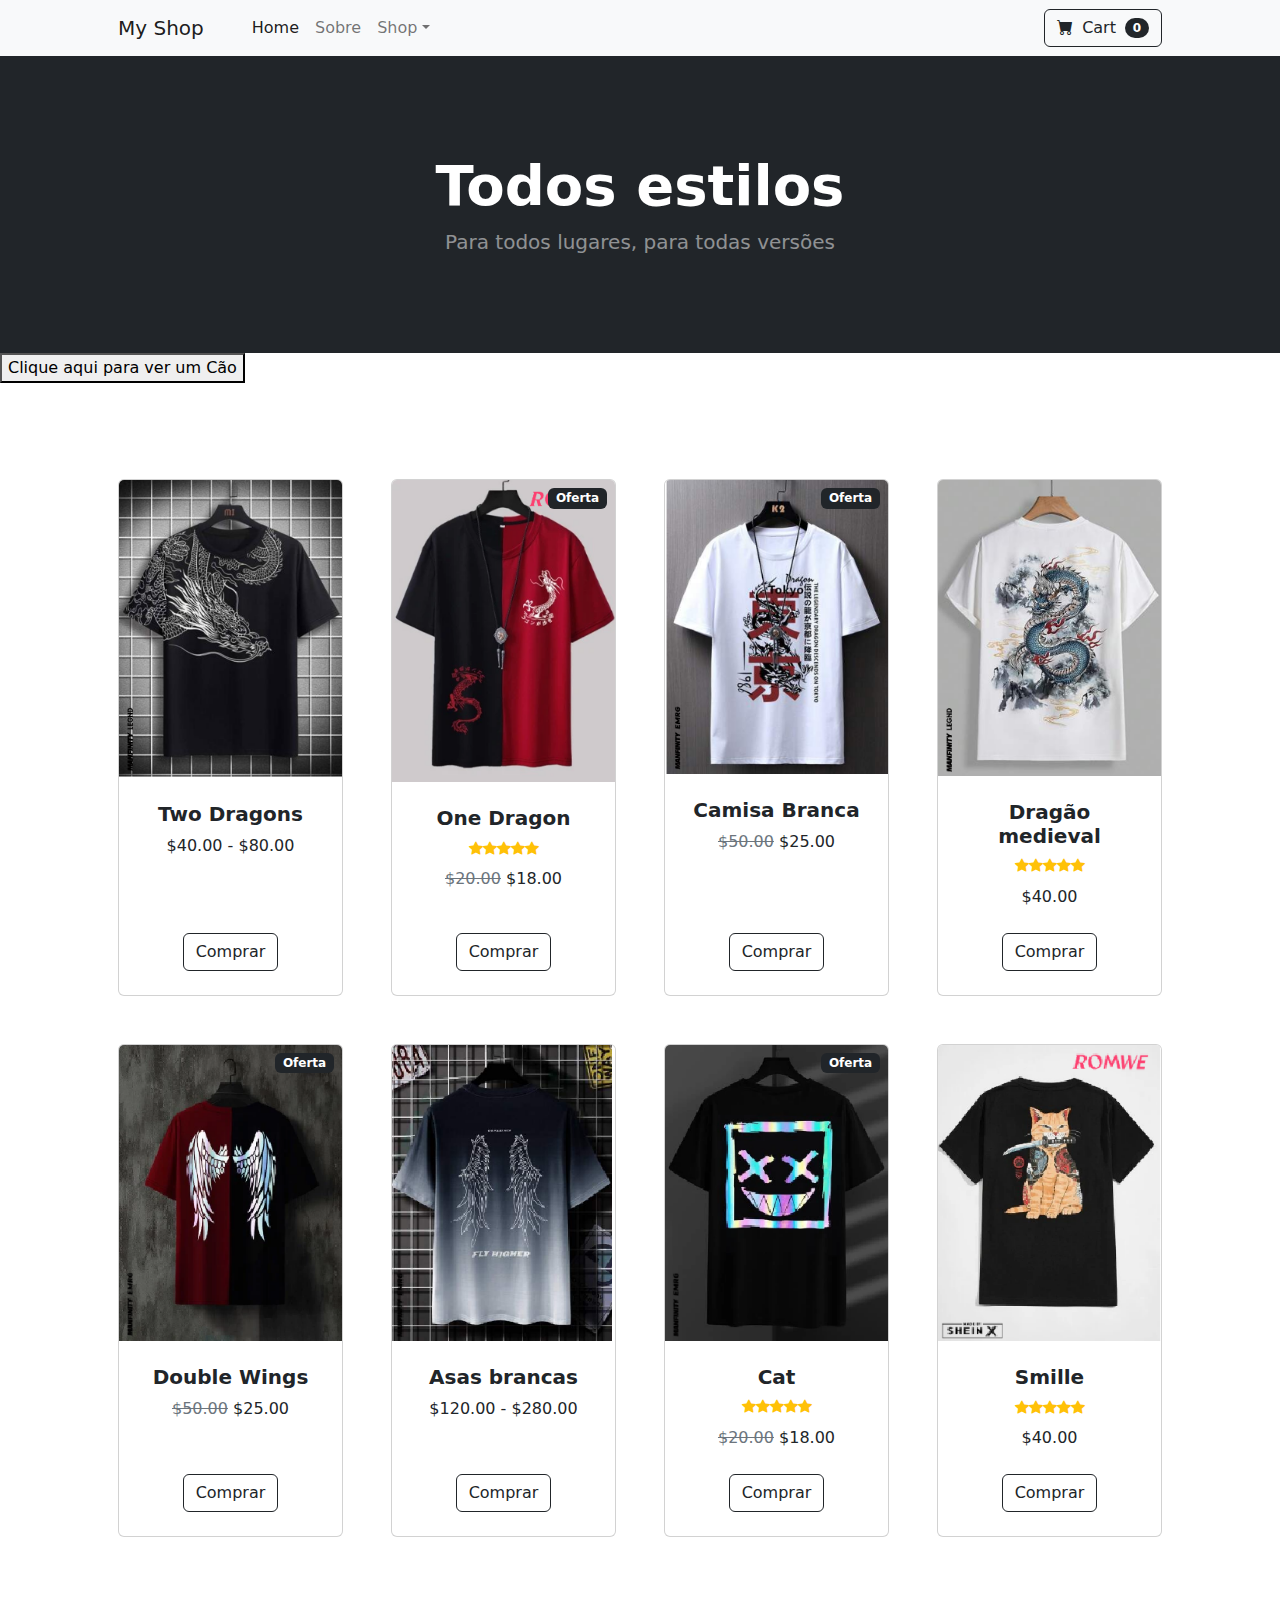
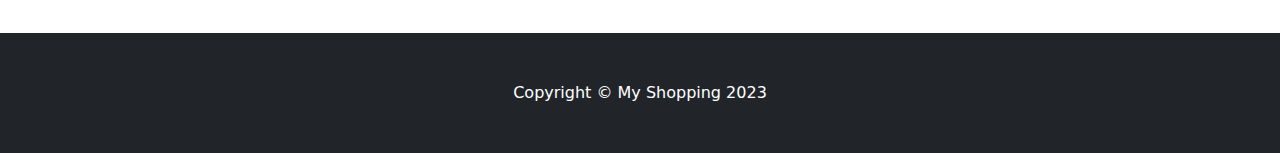
<file: index.html>
<!DOCTYPE html>
<html lang="en">
    <head>
        <meta charset="utf-8" />
        <meta name="viewport" content="width=device-width, initial-scale=1, shrink-to-fit=no" />
        <meta name="description" content="" />
        <meta name="author" content="" />
        <title>Shop Homepage - Start Bootstrap Template</title>
        <!-- Favicon-->
        <link rel="icon" type="image/x-icon" href="assets/favicon.ico" />
        <!-- Bootstrap icons-->
        <link href="https://cdn.jsdelivr.net/npm/bootstrap-icons@1.5.0/font/bootstrap-icons.css" rel="stylesheet" />
        <!-- Core theme CSS (includes Bootstrap)-->
        <link href="css/styles.css" rel="stylesheet" />
    </head>
    <body>
        <!-- Navigation-->
        <nav class="navbar navbar-expand-lg navbar-light bg-light">
            <div class="container px-4 px-lg-5">
                <a class="navbar-brand" href="#!">My Shop</a>
                <button class="navbar-toggler" type="button" data-bs-toggle="collapse" data-bs-target="#navbarSupportedContent" aria-controls="navbarSupportedContent" aria-expanded="false" aria-label="Toggle navigation"><span class="navbar-toggler-icon"></span></button>
                <div class="collapse navbar-collapse" id="navbarSupportedContent">
                    <ul class="navbar-nav me-auto mb-2 mb-lg-0 ms-lg-4">
                        <li class="nav-item"><a class="nav-link active" aria-current="page" href="#!">Home</a></li>
                        <li class="nav-item"><a class="nav-link" href="sobre.html">Sobre</a></li>
                        <li class="nav-item dropdown">
                            <a class="nav-link dropdown-toggle" id="navbarDropdown" href="#" role="button" data-bs-toggle="dropdown" aria-expanded="false">Shop</a>
                            <ul class="dropdown-menu" aria-labelledby="navbarDropdown">
                                <li><a class="dropdown-item" href="#!">Todos Produtos</a></li>
                                <li><hr class="dropdown-divider" /></li>
                                <li><a class="dropdown-item" href="#!">Masculino</a></li>
                                <li><a class="dropdown-item" href="#!">Feminino</a></li>
                            </ul>
                        </li>
                    </ul>
                    <form class="d-flex">
                        <button class="btn btn-outline-dark"   type="submit">
                            <i class="bi-cart-fill me-1"></i>
                            Cart
                            <span class="badge bg-dark text-white ms-1 rounded-pill">0</span>
                        </button>
                    </form>
                </div>
            </div>
        </nav>
        <!-- Header-->
        <header class="bg-dark py-5">
            <div class="container px-4 px-lg-5 my-5">
                <div class="text-center text-white">
                    <h1 class="display-4 fw-bolder">Todos estilos</h1>
                    <p class="lead fw-normal text-white-50 mb-0">Para todos lugares, para todas versões</p>
                </div>
            </div>
        </header>
        <button id="getDataButton">Clique aqui para ver um Cão</button>
        <div id="responseData"></div>
        <!-- Section-->
        <section class="py-5">
            <div class="container px-4 px-lg-5 mt-5">
                <div class="row gx-4 gx-lg-5 row-cols-2 row-cols-md-3 row-cols-xl-4 justify-content-center">
                    <div class="col mb-5">
                        <div class="card h-100">
                            <!-- Product image-->
                            <a href="./produtos/db1.html"><img class="card-img-top" src="./imagens/db1.png" alt="camisa1" /></a>
                            <!-- Product details-->
                            <div class="card-body p-4">
                                <div class="text-center">
                                    <!-- Product name-->
                                    <h5 class="fw-bolder">Two Dragons</h5>
                                    <!-- Product price-->
                                    $40.00 - $80.00
                                </div>
                            </div>
                            <!-- Product actions-->
                            <div class="card-footer p-4 pt-0 border-top-0 bg-transparent">
                                <div class="text-center"><a class="btn btn-outline-dark mt-auto" href="./produtos/db1.html">Comprar</a></div>
                            </div>
                        </div>
                    </div>
                    <div class="col mb-5">
                        <div class="card h-100">
                            <!-- Sale badge-->
                            <div class="badge bg-dark text-white position-absolute" style="top: 0.5rem; right: 0.5rem">Oferta</div>
                            <!-- Product image-->
                            <a href="./produtos/db2.html"><img class="card-img-top" src="./imagens/db2.png" alt="camisa2" /></a>
                            <!-- Product details-->
                            <div class="card-body p-4">
                                <div class="text-center">
                                    <!-- Product name-->
                                    <h5 class="fw-bolder">One Dragon</h5>
                                    <!-- Product reviews-->
                                    <div class="d-flex justify-content-center small text-warning mb-2">
                                        <div class="bi-star-fill"></div>
                                        <div class="bi-star-fill"></div>
                                        <div class="bi-star-fill"></div>
                                        <div class="bi-star-fill"></div>
                                        <div class="bi-star-fill"></div>
                                    </div>
                                    <!-- Product price-->
                                    <span class="text-muted text-decoration-line-through">$20.00</span>
                                    $18.00
                                </div>
                            </div>
                            <!-- Product actions-->
                            <div class="card-footer p-4 pt-0 border-top-0 bg-transparent">
                                <div class="text-center"><a class="btn btn-outline-dark mt-auto" href="./produtos/db2.html">Comprar</a></div>
                            </div>
                        </div>
                    </div>
                    <div class="col mb-5">
                        <div class="card h-100">
                            <!-- Sale badge-->
                            <div class="badge bg-dark text-white position-absolute" style="top: 0.5rem; right: 0.5rem">Oferta</div>
                            <!-- Product image-->
                            <a href="./produtos/db3.html"><img class="card-img-top" src="./imagens/db3.png" alt="camisa3" /></a>
                            <!-- Product details-->
                            <div class="card-body p-4">
                                <div class="text-center">
                                    <!-- Product name-->
                                    <h5 class="fw-bolder">Camisa Branca</h5>
                                    <!-- Product price-->
                                    <span class="text-muted text-decoration-line-through">$50.00</span>
                                    $25.00
                                </div>
                            </div>
                            <!-- Product actions-->
                            <div class="card-footer p-4 pt-0 border-top-0 bg-transparent">
                                <div class="text-center"><a class="btn btn-outline-dark mt-auto" href="./produtos/db3.html">Comprar</a></div>
                            </div>
                        </div>
                    </div>
                    <div class="col mb-5">
                        <div class="card h-100">
                            <!-- Product image-->
                            <a href="./produtos/db4.html"><img class="card-img-top" src="./imagens/db4.png" alt="camisa4" /></a>
                            <!-- Product details-->
                            <div class="card-body p-4">
                                <div class="text-center">
                                    <!-- Product name-->
                                    <h5 class="fw-bolder">Dragão medieval</h5>
                                    <!-- Product reviews-->
                                    <div class="d-flex justify-content-center small text-warning mb-2">
                                        <div class="bi-star-fill"></div>
                                        <div class="bi-star-fill"></div>
                                        <div class="bi-star-fill"></div>
                                        <div class="bi-star-fill"></div>
                                        <div class="bi-star-fill"></div>
                                    </div>
                                    <!-- Product price-->
                                    $40.00
                                </div>
                            </div>
                            <!-- Product actions-->
                            <div class="card-footer p-4 pt-0 border-top-0 bg-transparent">
                                <div class="text-center"><a class="btn btn-outline-dark mt-auto" href="./produtos/db4.html">Comprar</a></div>
                            </div>
                        </div>
                    </div>
                    <div class="col mb-5">
                        <div class="card h-100">
                            <!-- Oferta badge-->
                            <div class="badge bg-dark text-white position-absolute" style="top: 0.5rem; right: 0.5rem">Oferta</div>
                            <!-- Product image-->
                            <a href="./produtos/db5.html"><img class="card-img-top" src="./imagens/db5.png" alt="camisa5" /></a>
                            <!-- Product details-->
                            <div class="card-body p-4">
                                <div class="text-center">
                                    <!-- Product name-->
                                    <h5 class="fw-bolder">Double Wings</h5>
                                    <!-- Product price-->
                                    <span class="text-muted text-decoration-line-through">$50.00</span>
                                    $25.00
                                </div>
                            </div>
                            <!-- Product actions-->
                            <div class="card-footer p-4 pt-0 border-top-0 bg-transparent">
                                <div class="text-center"><a class="btn btn-outline-dark mt-auto" href="./produtos/db5.html">Comprar</a></div>
                            </div>
                        </div>
                    </div>
                    <div class="col mb-5">
                        <div class="card h-100">
                            <!-- Product image-->
                            <a href="./produtos/db6.html"><img class="card-img-top" src="./imagens/db6.png" alt="camisa6" /></a>
                            <!-- Product details-->
                            <div class="card-body p-4">
                                <div class="text-center">
                                    <!-- Product name-->
                                    <h5 class="fw-bolder">Asas brancas</h5>
                                    <!-- Product price-->
                                    $120.00 - $280.00
                                </div>
                            </div>
                            <!-- Product actions-->
                            <div class="card-footer p-4 pt-0 border-top-0 bg-transparent">
                                <div class="text-center"><a class="btn btn-outline-dark mt-auto" href="./produtos/db6.html">Comprar</a></div>
                            </div>
                        </div>
                    </div>
                    <div class="col mb-5">
                        <div class="card h-100">
                            <!-- Oferta badge-->
                            <div class="badge bg-dark text-white position-absolute" style="top: 0.5rem; right: 0.5rem">Oferta</div>
                            <!-- Product image-->
                            <a href="./produtos/db7.html"><img class="card-img-top" src="./imagens/db7.png" alt="camisa7" /></a>
                            <!-- Product details-->
                            <div class="card-body p-4">
                                <div class="text-center">
                                    <!-- Product name-->
                                    <h5 class="fw-bolder">Cat</h5>
                                    <!-- Product reviews-->
                                    <div class="d-flex justify-content-center small text-warning mb-2">
                                        <div class="bi-star-fill"></div>
                                        <div class="bi-star-fill"></div>
                                        <div class="bi-star-fill"></div>
                                        <div class="bi-star-fill"></div>
                                        <div class="bi-star-fill"></div>
                                    </div>
                                    <!-- Product price-->
                                    <span class="text-muted text-decoration-line-through">$20.00</span>
                                    $18.00
                                </div>
                            </div>
                            <!-- Product actions-->
                            <div class="card-footer p-4 pt-0 border-top-0 bg-transparent">
                                <div class="text-center"><a class="btn btn-outline-dark mt-auto" href="./produtos/db7.html">Comprar</a></div>
                            </div>
                        </div>
                    </div>
                    <div class="col mb-5">
                        <div class="card h-100">
                            <!-- Product image-->
                            <a href="./produtos/db8.html"><img class="card-img-top" src="./imagens/db8.png" alt="camisa8" /></a>
                            <!-- Product details-->
                            <div class="card-body p-4">
                                <div class="text-center">
                                    <!-- Product name-->
                                    <h5 class="fw-bolder">Smille</h5>
                                    <!-- Product reviews-->
                                    <div class="d-flex justify-content-center small text-warning mb-2">
                                        <div class="bi-star-fill"></div>
                                        <div class="bi-star-fill"></div>
                                        <div class="bi-star-fill"></div>
                                        <div class="bi-star-fill"></div>
                                        <div class="bi-star-fill"></div>
                                    </div>
                                    <!-- Product price-->
                                    $40.00
                                </div>
                            </div>
                            <!-- Product actions-->
                            <div class="card-footer p-4 pt-0 border-top-0 bg-transparent">
                                <div class="text-center"><a class="btn btn-outline-dark mt-auto" href="./produtos/db8.html">Comprar</a></div>
                            </div>
                        </div>
                    </div>
                </div>
            </div>
        </section>
        <!-- Footer-->
        <footer class="py-5 bg-dark">
            <div class="container"><p class="m-0 text-center text-white">Copyright &copy; My Shopping 2023</p></div>
        </footer>
        <!-- Bootstrap core JS-->
        <script src="https://cdn.jsdelivr.net/npm/bootstrap@5.2.3/dist/js/bootstrap.bundle.min.js"></script>
        <!-- Core theme JS-->
        <script src="js/scripts.js"></script>
        <script>
            document.getElementById('getDataButton').addEventListener('click', function() {
            fetch('https://dog.ceo/api/breeds/image/random')
                .then(function(response) {
                    if (!response.ok) {
                        throw new Error('Erro na solicitação');
                    }
                    return response.json();
                })
                .then(function(data) {
                    // Exibe a URL da imagem da raça de cão aleatória
                    document.getElementById('responseData').innerHTML = `<img src="${data.message}" alt="Cão Aleatório">`;
                })
                .catch(function(error) {
                    console.error('Erro:', error);
                });
        });
        </script>
    </body>
</html>
</file>
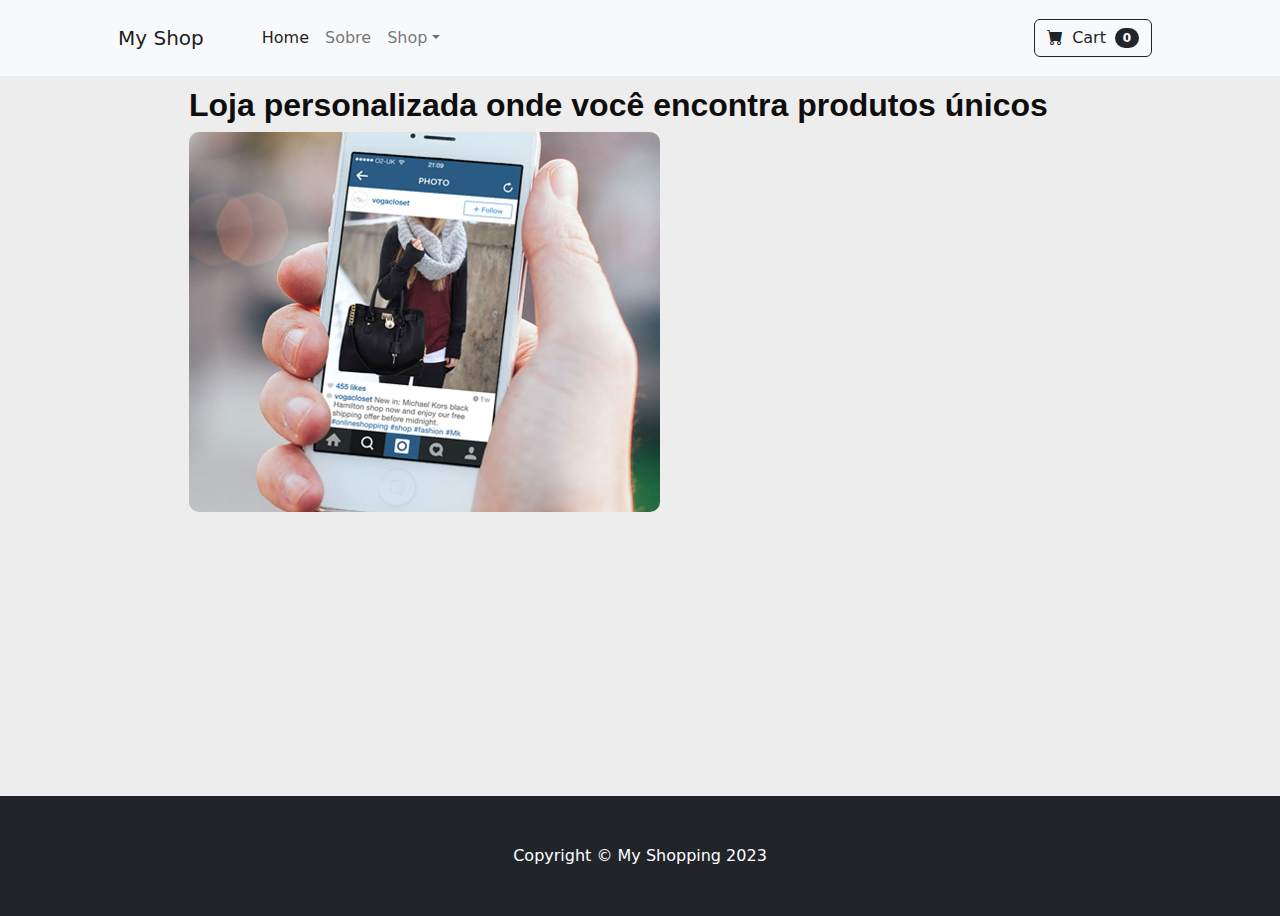
<file: sobre.html>
<!DOCTYPE html>
<html lang="en">
    <head>
        <meta charset="utf-8" />
        <meta name="viewport" content="width=device-width, initial-scale=1, shrink-to-fit=no" />
        <meta name="description" content="" />
        <meta name="author" content="" />
        <meta name="theme-color" content="#696e71"/>
        <title>Sobre</title>
        <link rel="manifest" href="/manifest.json">
        <!-- Favicon-->
        <link rel="icon" type="image/x-icon" href="assets/favicon.ico" />
        <!-- Bootstrap icons-->
        <link href="https://cdn.jsdelivr.net/npm/bootstrap-icons@1.5.0/font/bootstrap-icons.css" rel="stylesheet" />
        <link href="https://cdn.jsdelivr.net/npm/bootstrap@5.3.1/dist/css/bootstrap.min.css" rel="stylesheet" integrity="sha384-4bw+/aepP/YC94hEpVNVgiZdgIC5+VKNBQNGCHeKRQN+PtmoHDEXuppvnDJzQIu9" crossorigin="anonymous">
        <!-- Core theme CSS (includes Bootstrap)-->
        <link href="style/sobre.css" rel="stylesheet" />
       <link href="https://fonts.googleapis.com/css2?family=MuseoModerno:wght@200&display=swap">

       <script>
        if(typeof navigator.serviceWorker !== 'undefined'){
            navigator.serviceWorker.register('pwabuilder-sw.js')
        }
    </script>
</head>
<body>
  <!-- Navigation-->
  <nav class="navbar navbar-expand-lg navbar-light bg-light">
    <div class="container px-4 px-lg-5">
        <a class="navbar-brand" href="#!">My Shop</a>
        <button class="navbar-toggler" type="button" data-bs-toggle="collapse" data-bs-target="#navbarSupportedContent" aria-controls="navbarSupportedContent" aria-expanded="false" aria-label="Toggle navigation"><span class="navbar-toggler-icon"></span></button>
        <div class="collapse navbar-collapse" id="navbarSupportedContent">
          <ul class="navbar-nav me-auto mb-2 mb-lg-0 ms-lg-4">
            <li class="nav-item"><a class="nav-link active" aria-current="page" href="index.html">Home</a></li>
            <li class="nav-item"><a class="nav-link" href="sobre.html">Sobre</a></li>
            <li class="nav-item dropdown">
                <a class="nav-link dropdown-toggle" id="navbarDropdown" href="#" role="button" data-bs-toggle="dropdown" aria-expanded="false">Shop</a>
                <ul class="dropdown-menu" aria-labelledby="navbarDropdown">
                    <li><a class="dropdown-item" href="index.html">Todos Produtos</a></li>
                </ul>
            </li>
        </ul>
                </li>
            </ul>
            <form class="d-flex">
                <button class="btn btn-outline-dark" type="submit">
                    <i class="bi-cart-fill me-1"></i>
                    Cart
                    <span class="badge bg-dark text-white ms-1 rounded-pill">0</span>
                </button>
            </form>
        </div>
    </div>
</nav>



  <section class="container2">
    
    <div class="descricao-produto">
      <!-- Product name-->
      <h2 class="fw-bolder">Loja personalizada onde você encontra produtos únicos</h2>

      <div>
        <img class="card-img-cel"  src="./imagens/telefone.jpg" alt="imagem telefone" />
  
      </div>
     
    </div>
  </section>
  <footer class="py-5 bg-dark">
    <div class="container"><p class="m-0 text-center text-white">Copyright &copy; My Shopping 2023</p></div>
</footer>
  

  <script src="https://cdn.jsdelivr.net/npm/bootstrap@5.3.1/dist/js/bootstrap.bundle.min.js" integrity="sha384-HwwvtgBNo3bZJJLYd8oVXjrBZt8cqVSpeBNS5n7C8IVInixGAoxmnlMuBnhbgrkm" crossorigin="anonymous"></script>
</body>
</html>
</file>
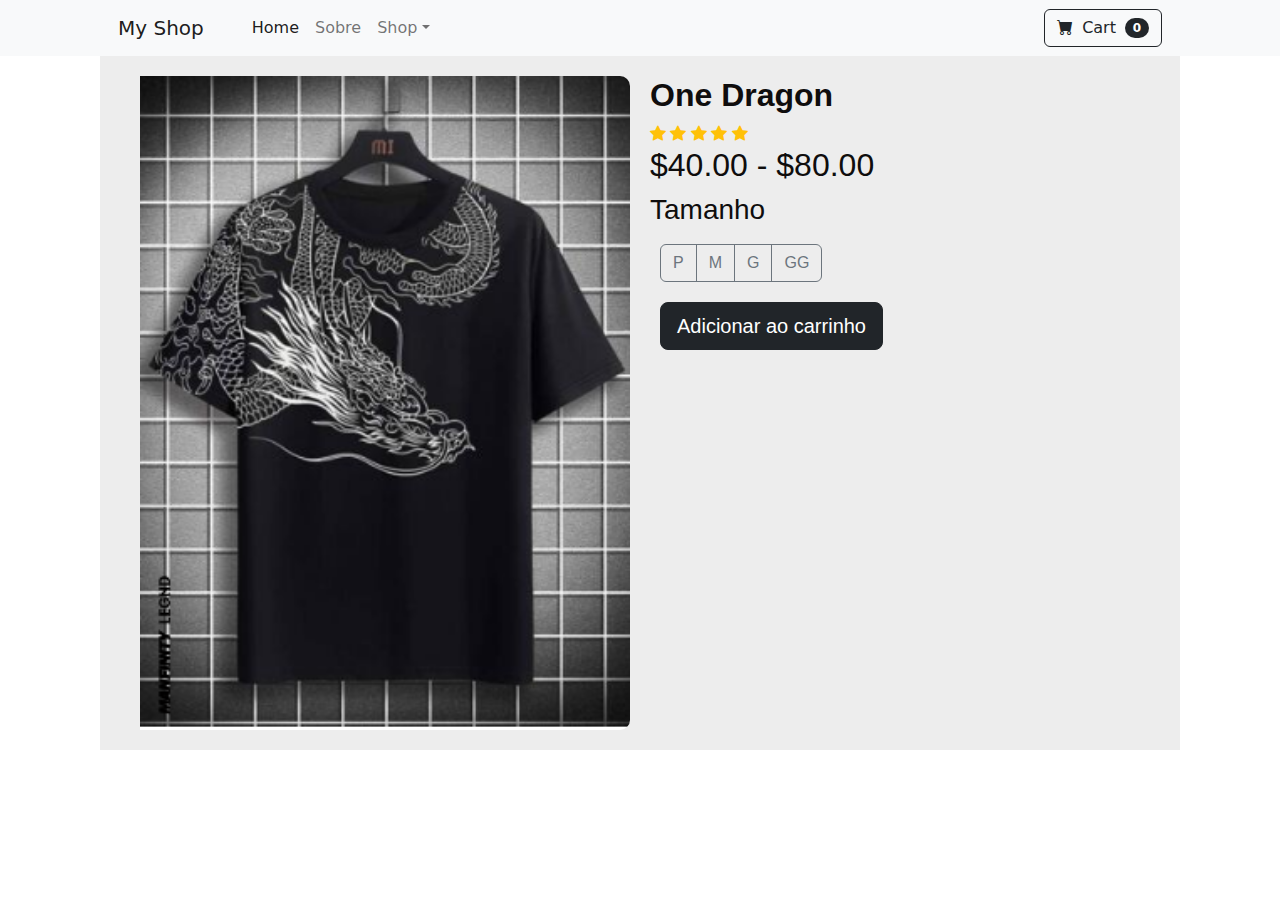
<file: produtos/db1.html>
<!DOCTYPE html>
<html lang="en">
    <head>
        <meta charset="utf-8" />
        <meta name="viewport" content="width=device-width, initial-scale=1, shrink-to-fit=no" />
        <meta name="description" content="" />
        <meta name="author" content="" />
        <meta name="theme-color" content="#696e71"/>
        <title>Compra</title>
        <link rel="manifest" href="/manifest.json">
        <!-- Favicon-->
        <link rel="icon" type="image/x-icon" href="assets/favicon.ico" />
        <!-- Bootstrap icons-->
        <link href="https://cdn.jsdelivr.net/npm/bootstrap-icons@1.5.0/font/bootstrap-icons.css" rel="stylesheet" />
        <link href="https://cdn.jsdelivr.net/npm/bootstrap@5.3.1/dist/css/bootstrap.min.css" rel="stylesheet" integrity="sha384-4bw+/aepP/YC94hEpVNVgiZdgIC5+VKNBQNGCHeKRQN+PtmoHDEXuppvnDJzQIu9" crossorigin="anonymous">
        <!-- Core theme CSS (includes Bootstrap)-->
        <link href="../style/sobre2.css" rel="stylesheet" />
       <link href="https://fonts.googleapis.com/css2?family=MuseoModerno:wght@200&display=swap">

       <script>
        if(typeof navigator.serviceWorker !== 'undefined'){
            navigator.serviceWorker.register('pwabuilder-sw.js')
        }
    </script>
</head>
<body>
  <!-- Navigation-->
  <nav class="navbar navbar-expand-lg navbar-light bg-light">
    <div class="container px-4 px-lg-5">
        <a class="navbar-brand" href="#!">My Shop</a>
        <button class="navbar-toggler" type="button" data-bs-toggle="collapse" data-bs-target="#navbarSupportedContent" aria-controls="navbarSupportedContent" aria-expanded="false" aria-label="Toggle navigation"><span class="navbar-toggler-icon"></span></button>
        <div class="collapse navbar-collapse" id="navbarSupportedContent">
            <ul class="navbar-nav me-auto mb-2 mb-lg-0 ms-lg-4">
                <li class="nav-item"><a class="nav-link active" aria-current="page" href="../index.html">Home</a></li>
                <li class="nav-item"><a class="nav-link" href="../sobre.html">Sobre</a></li>
                <li class="nav-item dropdown">
                    <a class="nav-link dropdown-toggle" id="navbarDropdown" href="#" role="button" data-bs-toggle="dropdown" aria-expanded="false">Shop</a>
                    <ul class="dropdown-menu" aria-labelledby="navbarDropdown">
                        <li><a class="dropdown-item" href="../index.html">Todos Produtos</a></li>
                    </ul>
                </li>
            </ul>
            <form class="d-flex">
                <button class="btn btn-outline-dark" type="submit">
                    <i class="bi-cart-fill me-1"></i>
                    Cart
                    <span class="badge bg-dark text-white ms-1 rounded-pill">0</span>
                </button>
            </form>
        </div>
    </div>
</nav>



  <section class="container2">
    <div>
      <img src="../imagens/db1.png" alt="camisa1">

    </div>
    <div class="descricao-produto">
      <!-- Product name-->
      <h2 class="fw-bolder">One Dragon</h2>

      <span class="bi bi-star-fill text-warning"></span>
      <span class="bi bi-star-fill text-warning"></span>
      <span class="bi bi-star-fill text-warning"></span>
      <span class="bi bi-star-fill text-warning"></span>
      <span class="bi bi-star-fill text-warning"></span>
      <!-- Product price-->
      <h2>$40.00 - $80.00</h2>
      <!-- Star icons -->

      <h3>Tamanho</h3>
      <div class="btn-group" role="group" aria-label="Opções de Tamanho">
        <button type="button" class="btn btn-outline-secondary">P</button>
        <button type="button" class="btn btn-outline-secondary">M</button>
        <button type="button" class="btn btn-outline-secondary">G</button>
        <button type="button" class="btn btn-outline-secondary">GG</button>
      </div>

      <div class="botao-carrinho">
      <button type="button" class="btn btn-dark btn-lg">Adicionar ao carrinho</button>
      </div>
      
    </div>
   
  </section>

  <script src="https://cdn.jsdelivr.net/npm/bootstrap@5.3.1/dist/js/bootstrap.bundle.min.js" integrity="sha384-HwwvtgBNo3bZJJLYd8oVXjrBZt8cqVSpeBNS5n7C8IVInixGAoxmnlMuBnhbgrkm" crossorigin="anonymous"></script>
</body>
</html>
</file>
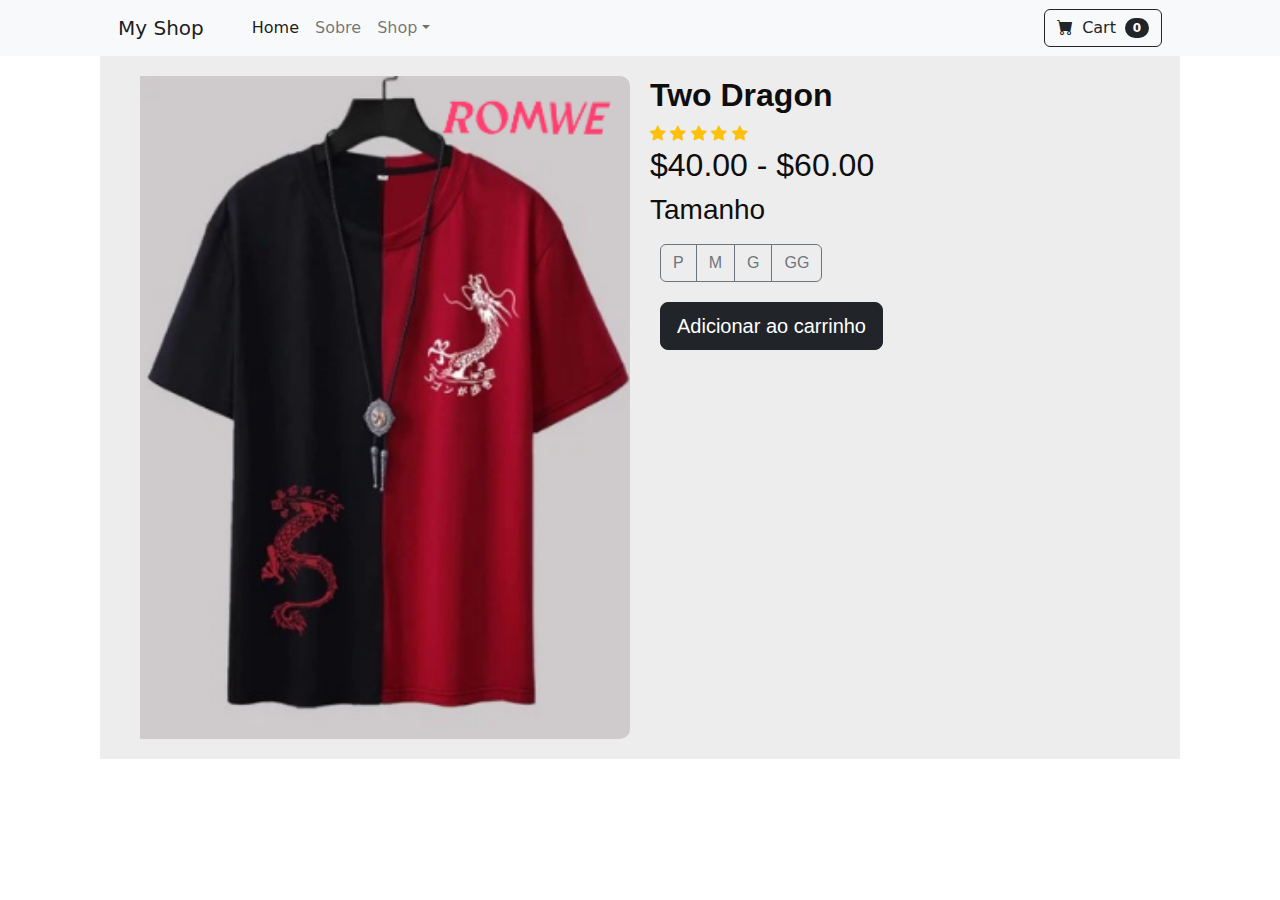
<file: produtos/db2.html>
<!DOCTYPE html>
<html lang="en">
    <head>
        <meta charset="utf-8" />
        <meta name="viewport" content="width=device-width, initial-scale=1, shrink-to-fit=no" />
        <meta name="description" content="" />
        <meta name="author" content="" />
        <meta name="theme-color" content="#696e71"/>
        <title>Compra</title>
        <link rel="manifest" href="/manifest.json">
        <!-- Favicon-->
        <link rel="icon" type="image/x-icon" href="assets/favicon.ico" />
        <!-- Bootstrap icons-->
        <link href="https://cdn.jsdelivr.net/npm/bootstrap-icons@1.5.0/font/bootstrap-icons.css" rel="stylesheet" />
        <link href="https://cdn.jsdelivr.net/npm/bootstrap@5.3.1/dist/css/bootstrap.min.css" rel="stylesheet" integrity="sha384-4bw+/aepP/YC94hEpVNVgiZdgIC5+VKNBQNGCHeKRQN+PtmoHDEXuppvnDJzQIu9" crossorigin="anonymous">
        <!-- Core theme CSS (includes Bootstrap)-->
        <link href="../style/sobre2.css" rel="stylesheet" />
       <link href="https://fonts.googleapis.com/css2?family=MuseoModerno:wght@200&display=swap">

       <script>
        if(typeof navigator.serviceWorker !== 'undefined'){
            navigator.serviceWorker.register('pwabuilder-sw.js')
        }
    </script>
</head>
<body>
  <!-- Navigation-->
  <nav class="navbar navbar-expand-lg navbar-light bg-light">
    <div class="container px-4 px-lg-5">
        <a class="navbar-brand" href="#!">My Shop</a>
        <button class="navbar-toggler" type="button" data-bs-toggle="collapse" data-bs-target="#navbarSupportedContent" aria-controls="navbarSupportedContent" aria-expanded="false" aria-label="Toggle navigation"><span class="navbar-toggler-icon"></span></button>
        <div class="collapse navbar-collapse" id="navbarSupportedContent">
          <ul class="navbar-nav me-auto mb-2 mb-lg-0 ms-lg-4">
            <li class="nav-item"><a class="nav-link active" aria-current="page" href="../index.html">Home</a></li>
            <li class="nav-item"><a class="nav-link" href="../sobre.html">Sobre</a></li>
            <li class="nav-item dropdown">
                <a class="nav-link dropdown-toggle" id="navbarDropdown" href="#" role="button" data-bs-toggle="dropdown" aria-expanded="false">Shop</a>
                <ul class="dropdown-menu" aria-labelledby="navbarDropdown">
                    <li><a class="dropdown-item" href="../index.html">Todos Produtos</a></li>
                </ul>
            </li>
        </ul>
                </li>
            </ul>
            <form class="d-flex">
                <button class="btn btn-outline-dark" type="submit">
                    <i class="bi-cart-fill me-1"></i>
                    Cart
                    <span class="badge bg-dark text-white ms-1 rounded-pill">0</span>
                </button>
            </form>
        </div>
    </div>
</nav>



  <section class="container2">
    <div>
      <img src="../imagens/db2.png" alt="camisa2">

    </div>
    <div class="descricao-produto">
      <!-- Product name-->
      <h2 class="fw-bolder">Two Dragon</h2>

      <span class="bi bi-star-fill text-warning"></span>
      <span class="bi bi-star-fill text-warning"></span>
      <span class="bi bi-star-fill text-warning"></span>
      <span class="bi bi-star-fill text-warning"></span>
      <span class="bi bi-star-fill text-warning"></span>
      <!-- Product price-->
      <h2>$40.00 - $60.00</h2>
      <!-- Star icons -->

      <h3>Tamanho</h3>
      <div class="btn-group" role="group" aria-label="Opções de Tamanho">
        <button type="button" class="btn btn-outline-secondary">P</button>
        <button type="button" class="btn btn-outline-secondary">M</button>
        <button type="button" class="btn btn-outline-secondary">G</button>
        <button type="button" class="btn btn-outline-secondary">GG</button>
      </div>

      <div class="botao-carrinho">
      <button type="button" class="btn btn-dark btn-lg">Adicionar ao carrinho</button>
      </div>
      
    </div>
   
  </section>

  <script src="https://cdn.jsdelivr.net/npm/bootstrap@5.3.1/dist/js/bootstrap.bundle.min.js" integrity="sha384-HwwvtgBNo3bZJJLYd8oVXjrBZt8cqVSpeBNS5n7C8IVInixGAoxmnlMuBnhbgrkm" crossorigin="anonymous"></script>
</body>
</html>
</file>
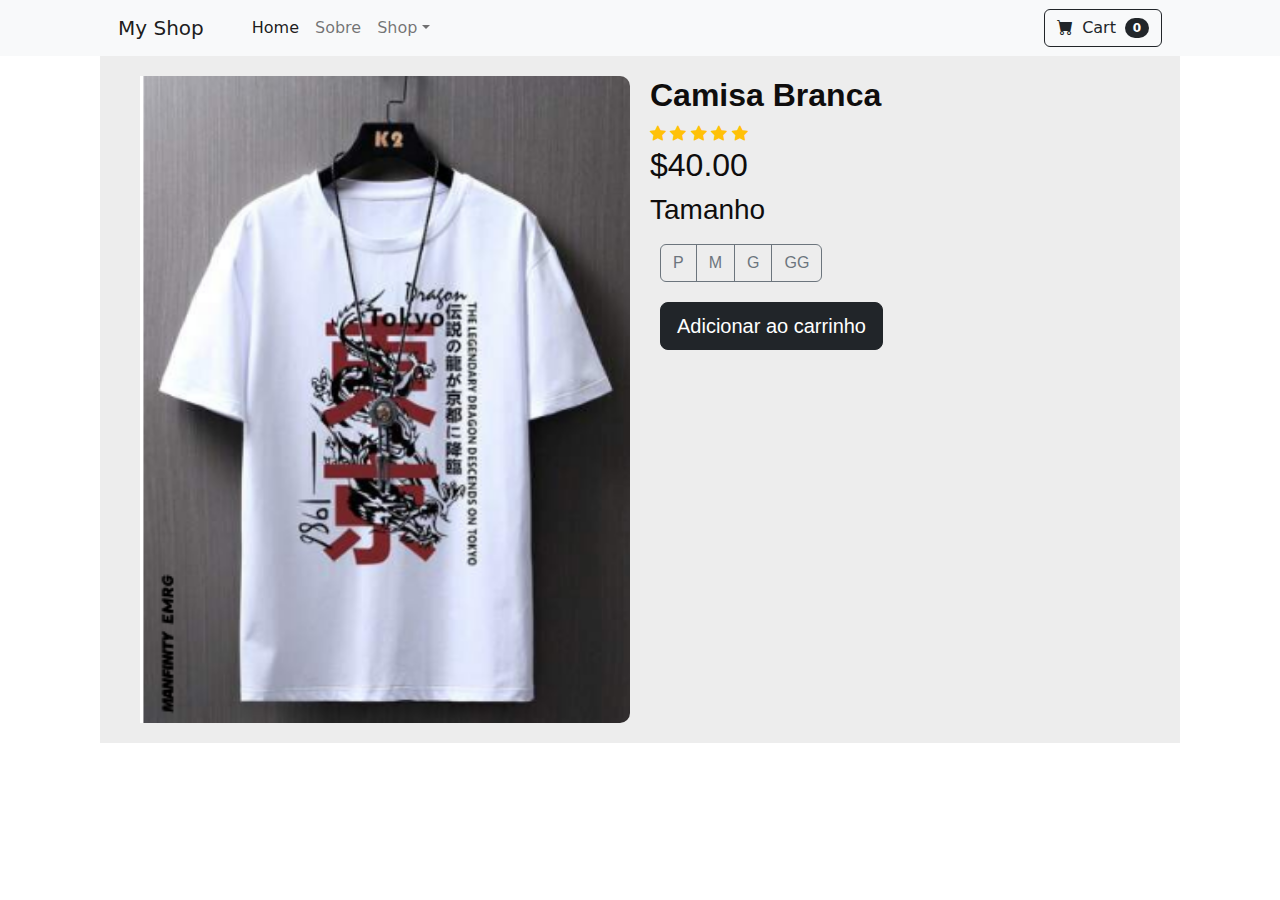
<file: produtos/db3.html>
<!DOCTYPE html>
<html lang="en">
    <head>
        <meta charset="utf-8" />
        <meta name="viewport" content="width=device-width, initial-scale=1, shrink-to-fit=no" />
        <meta name="description" content="" />
        <meta name="author" content="" />
        <meta name="theme-color" content="#696e71"/>
        <title>Compra</title>
        <link rel="manifest" href="/manifest.json">
        <!-- Favicon-->
        <link rel="icon" type="image/x-icon" href="assets/favicon.ico" />
        <!-- Bootstrap icons-->
        <link href="https://cdn.jsdelivr.net/npm/bootstrap-icons@1.5.0/font/bootstrap-icons.css" rel="stylesheet" />
        <link href="https://cdn.jsdelivr.net/npm/bootstrap@5.3.1/dist/css/bootstrap.min.css" rel="stylesheet" integrity="sha384-4bw+/aepP/YC94hEpVNVgiZdgIC5+VKNBQNGCHeKRQN+PtmoHDEXuppvnDJzQIu9" crossorigin="anonymous">
        <!-- Core theme CSS (includes Bootstrap)-->
        <link href="../style/sobre2.css" rel="stylesheet"/>
       <link href="https://fonts.googleapis.com/css2?family=MuseoModerno:wght@200&display=swap">

       <script>
        if(typeof navigator.serviceWorker !== 'undefined'){
            navigator.serviceWorker.register('pwabuilder-sw.js')
        }
    </script>
</head>
<body>
  <!-- Navigation-->
  <nav class="navbar navbar-expand-lg navbar-light bg-light">
    <div class="container px-4 px-lg-5">
        <a class="navbar-brand" href="#!">My Shop</a>
        <button class="navbar-toggler" type="button" data-bs-toggle="collapse" data-bs-target="#navbarSupportedContent" aria-controls="navbarSupportedContent" aria-expanded="false" aria-label="Toggle navigation"><span class="navbar-toggler-icon"></span></button>
        <div class="collapse navbar-collapse" id="navbarSupportedContent">
          <ul class="navbar-nav me-auto mb-2 mb-lg-0 ms-lg-4">
            <li class="nav-item"><a class="nav-link active" aria-current="page" href="../index.html">Home</a></li>
            <li class="nav-item"><a class="nav-link" href="../sobre.html">Sobre</a></li>
            <li class="nav-item dropdown">
                <a class="nav-link dropdown-toggle" id="navbarDropdown" href="#" role="button" data-bs-toggle="dropdown" aria-expanded="false">Shop</a>
                <ul class="dropdown-menu" aria-labelledby="navbarDropdown">
                    <li><a class="dropdown-item" href="../index.html">Todos Produtos</a></li>
                </ul>
            </li>
        </ul>
                </li>
            </ul>
            <form class="d-flex">
                <button class="btn btn-outline-dark" type="submit">
                    <i class="bi-cart-fill me-1"></i>
                    Cart
                    <span class="badge bg-dark text-white ms-1 rounded-pill">0</span>
                </button>
            </form>
        </div>
    </div>
</nav>



  <section class="container2">
    <div>
      <img src="../imagens/db3.png" alt="camisa3">

    </div>
    <div class="descricao-produto">
      <!-- Product name-->
      <h2 class="fw-bolder">Camisa Branca</h2>

      <span class="bi bi-star-fill text-warning"></span>
      <span class="bi bi-star-fill text-warning"></span>
      <span class="bi bi-star-fill text-warning"></span>
      <span class="bi bi-star-fill text-warning"></span>
      <span class="bi bi-star-fill text-warning"></span>
      <!-- Product price-->
      <h2>$40.00</h2>
      <!-- Star icons -->

      <h3>Tamanho</h3>
      <div class="btn-group" role="group" aria-label="Opções de Tamanho">
        <button type="button" class="btn btn-outline-secondary">P</button>
        <button type="button" class="btn btn-outline-secondary">M</button>
        <button type="button" class="btn btn-outline-secondary">G</button>
        <button type="button" class="btn btn-outline-secondary">GG</button>
      </div>

      <div class="botao-carrinho">
      <button type="button" class="btn btn-dark btn-lg">Adicionar ao carrinho</button>
      </div>
      
    </div>
   
  </section>

  <script src="https://cdn.jsdelivr.net/npm/bootstrap@5.3.1/dist/js/bootstrap.bundle.min.js" integrity="sha384-HwwvtgBNo3bZJJLYd8oVXjrBZt8cqVSpeBNS5n7C8IVInixGAoxmnlMuBnhbgrkm" crossorigin="anonymous"></script>
</body>
</html>
</file>
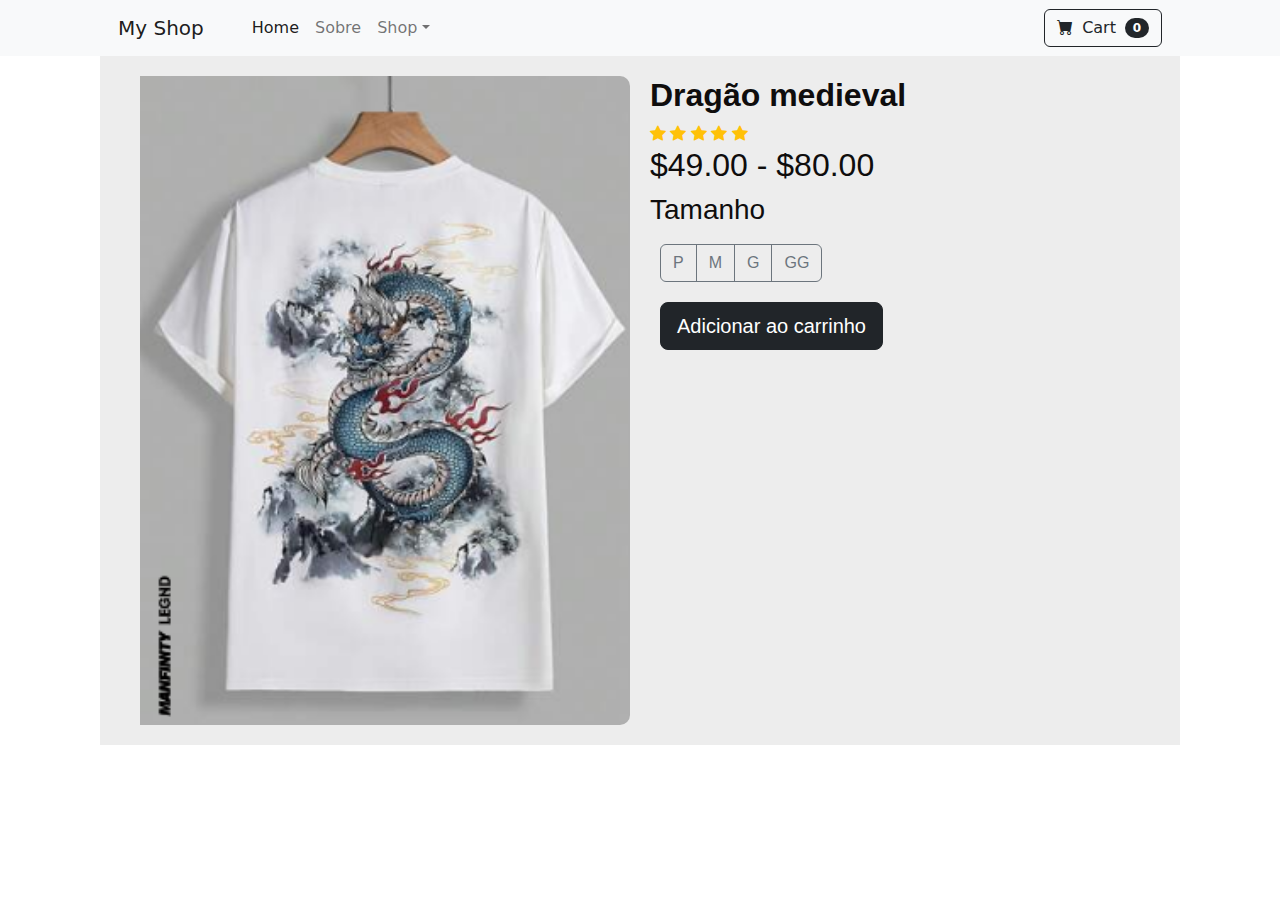
<file: produtos/db4.html>
<!DOCTYPE html>
<html lang="en">
    <head>
        <meta charset="utf-8" />
        <meta name="viewport" content="width=device-width, initial-scale=1, shrink-to-fit=no" />
        <meta name="description" content="" />
        <meta name="author" content="" />
        <meta name="theme-color" content="#696e71"/>
        <title>Compra</title>
        <link rel="manifest" href="/manifest.json">
        <!-- Favicon-->
        <link rel="icon" type="image/x-icon" href="assets/favicon.ico" />
        <!-- Bootstrap icons-->
        <link href="https://cdn.jsdelivr.net/npm/bootstrap-icons@1.5.0/font/bootstrap-icons.css" rel="stylesheet" />
        <link href="https://cdn.jsdelivr.net/npm/bootstrap@5.3.1/dist/css/bootstrap.min.css" rel="stylesheet" integrity="sha384-4bw+/aepP/YC94hEpVNVgiZdgIC5+VKNBQNGCHeKRQN+PtmoHDEXuppvnDJzQIu9" crossorigin="anonymous">
        <!-- Core theme CSS (includes Bootstrap)-->
        <link href="../style/sobre2.css" rel="stylesheet"/>
       <link href="https://fonts.googleapis.com/css2?family=MuseoModerno:wght@200&display=swap">

       <script>
        if(typeof navigator.serviceWorker !== 'undefined'){
            navigator.serviceWorker.register('pwabuilder-sw.js')
        }
    </script>
</head>
<body>
  <!-- Navigation-->
  <nav class="navbar navbar-expand-lg navbar-light bg-light">
    <div class="container px-4 px-lg-5">
        <a class="navbar-brand" href="#!">My Shop</a>
        <button class="navbar-toggler" type="button" data-bs-toggle="collapse" data-bs-target="#navbarSupportedContent" aria-controls="navbarSupportedContent" aria-expanded="false" aria-label="Toggle navigation"><span class="navbar-toggler-icon"></span></button>
        <div class="collapse navbar-collapse" id="navbarSupportedContent">
          <ul class="navbar-nav me-auto mb-2 mb-lg-0 ms-lg-4">
            <li class="nav-item"><a class="nav-link active" aria-current="page" href="../index.html">Home</a></li>
            <li class="nav-item"><a class="nav-link" href="../sobre.html">Sobre</a></li>
            <li class="nav-item dropdown">
                <a class="nav-link dropdown-toggle" id="navbarDropdown" href="#" role="button" data-bs-toggle="dropdown" aria-expanded="false">Shop</a>
                <ul class="dropdown-menu" aria-labelledby="navbarDropdown">
                    <li><a class="dropdown-item" href="../index.html">Todos Produtos</a></li>
                </ul>
            </li>
        </ul>
            <form class="d-flex">
                <button class="btn btn-outline-dark" type="submit">
                    <i class="bi-cart-fill me-1"></i>
                    Cart
                    <span class="badge bg-dark text-white ms-1 rounded-pill">0</span>
                </button>
            </form>
        </div>
    </div>
</nav>



  <section class="container2">
    <div>
      <img src="../imagens/db4.png" alt="camisa4">

    </div>
    <div class="descricao-produto">
      <!-- Product name-->
      <h2 class="fw-bolder">Dragão medieval</h2>

      <span class="bi bi-star-fill text-warning"></span>
      <span class="bi bi-star-fill text-warning"></span>
      <span class="bi bi-star-fill text-warning"></span>
      <span class="bi bi-star-fill text-warning"></span>
      <span class="bi bi-star-fill text-warning"></span>
      <!-- Product price-->
      <h2>$49.00 - $80.00</h2>
      <!-- Star icons -->

      <h3>Tamanho</h3>
      <div class="btn-group" role="group" aria-label="Opções de Tamanho">
        <button type="button" class="btn btn-outline-secondary">P</button>
        <button type="button" class="btn btn-outline-secondary">M</button>
        <button type="button" class="btn btn-outline-secondary">G</button>
        <button type="button" class="btn btn-outline-secondary">GG</button>
      </div>

      <div class="botao-carrinho">
      <button type="button" class="btn btn-dark btn-lg">Adicionar ao carrinho</button>
      </div>
      
    </div>
   
  </section>

  <script src="https://cdn.jsdelivr.net/npm/bootstrap@5.3.1/dist/js/bootstrap.bundle.min.js" integrity="sha384-HwwvtgBNo3bZJJLYd8oVXjrBZt8cqVSpeBNS5n7C8IVInixGAoxmnlMuBnhbgrkm" crossorigin="anonymous"></script>
</body>
</html>
</file>
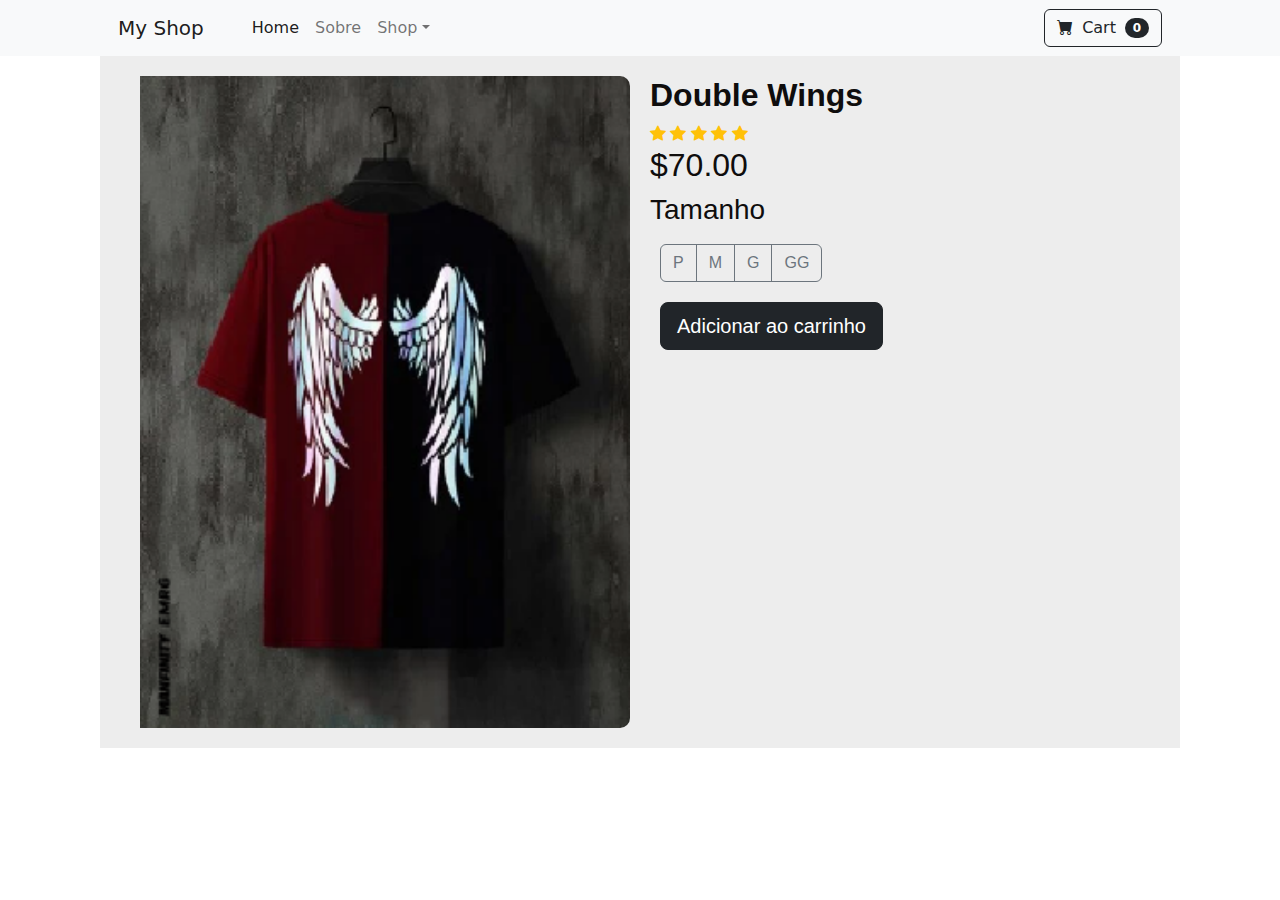
<file: produtos/db5.html>
<!DOCTYPE html>
<html lang="en">
    <head>
        <meta charset="utf-8" />
        <meta name="viewport" content="width=device-width, initial-scale=1, shrink-to-fit=no" />
        <meta name="description" content="" />
        <meta name="author" content="" />
        <meta name="theme-color" content="#696e71"/>
        <title>Compra</title>
        <link rel="manifest" href="/manifest.json">
        <!-- Favicon-->
        <link rel="icon" type="image/x-icon" href="assets/favicon.ico" />
        <!-- Bootstrap icons-->
        <link href="https://cdn.jsdelivr.net/npm/bootstrap-icons@1.5.0/font/bootstrap-icons.css" rel="stylesheet" />
        <link href="https://cdn.jsdelivr.net/npm/bootstrap@5.3.1/dist/css/bootstrap.min.css" rel="stylesheet" integrity="sha384-4bw+/aepP/YC94hEpVNVgiZdgIC5+VKNBQNGCHeKRQN+PtmoHDEXuppvnDJzQIu9" crossorigin="anonymous">
        <!-- Core theme CSS (includes Bootstrap)-->
        <link href="../style/sobre2.css" rel="stylesheet"/>
       <link href="https://fonts.googleapis.com/css2?family=MuseoModerno:wght@200&display=swap">

       <script>
        if(typeof navigator.serviceWorker !== 'undefined'){
            navigator.serviceWorker.register('pwabuilder-sw.js')
        }
    </script>
</head>
<body>
  <!-- Navigation-->
  <nav class="navbar navbar-expand-lg navbar-light bg-light">
    <div class="container px-4 px-lg-5">
        <a class="navbar-brand" href="#!">My Shop</a>
        <button class="navbar-toggler" type="button" data-bs-toggle="collapse" data-bs-target="#navbarSupportedContent" aria-controls="navbarSupportedContent" aria-expanded="false" aria-label="Toggle navigation"><span class="navbar-toggler-icon"></span></button>
        <div class="collapse navbar-collapse" id="navbarSupportedContent">
          <ul class="navbar-nav me-auto mb-2 mb-lg-0 ms-lg-4">
            <li class="nav-item"><a class="nav-link active" aria-current="page" href="../index.html">Home</a></li>
            <li class="nav-item"><a class="nav-link" href="../sobre.html">Sobre</a></li>
            <li class="nav-item dropdown">
                <a class="nav-link dropdown-toggle" id="navbarDropdown" href="#" role="button" data-bs-toggle="dropdown" aria-expanded="false">Shop</a>
                <ul class="dropdown-menu" aria-labelledby="navbarDropdown">
                    <li><a class="dropdown-item" href="../index.html">Todos Produtos</a></li>
                </ul>
            </li>
        </ul>
            <form class="d-flex">
                <button class="btn btn-outline-dark" type="submit">
                    <i class="bi-cart-fill me-1"></i>
                    Cart
                    <span class="badge bg-dark text-white ms-1 rounded-pill">0</span>
                </button>
            </form>
        </div>
    </div>
</nav>



  <section class="container2">
    <div>
      <img src="../imagens/db5.png" alt="camisa5">

    </div>
    <div class="descricao-produto">
      <!-- Product name-->
      <h2 class="fw-bolder">Double Wings</h2>

      <span class="bi bi-star-fill text-warning"></span>
      <span class="bi bi-star-fill text-warning"></span>
      <span class="bi bi-star-fill text-warning"></span>
      <span class="bi bi-star-fill text-warning"></span>
      <span class="bi bi-star-fill text-warning"></span>
      <!-- Product price-->
      <h2>$70.00</h2>
      <!-- Star icons -->

      <h3>Tamanho</h3>
      <div class="btn-group" role="group" aria-label="Opções de Tamanho">
        <button type="button" class="btn btn-outline-secondary">P</button>
        <button type="button" class="btn btn-outline-secondary">M</button>
        <button type="button" class="btn btn-outline-secondary">G</button>
        <button type="button" class="btn btn-outline-secondary">GG</button>
      </div>

      <div class="botao-carrinho">
      <button type="button" class="btn btn-dark btn-lg">Adicionar ao carrinho</button>
      </div>
      
    </div>
   
  </section>

  <script src="https://cdn.jsdelivr.net/npm/bootstrap@5.3.1/dist/js/bootstrap.bundle.min.js" integrity="sha384-HwwvtgBNo3bZJJLYd8oVXjrBZt8cqVSpeBNS5n7C8IVInixGAoxmnlMuBnhbgrkm" crossorigin="anonymous"></script>
</body>
</html>
</file>
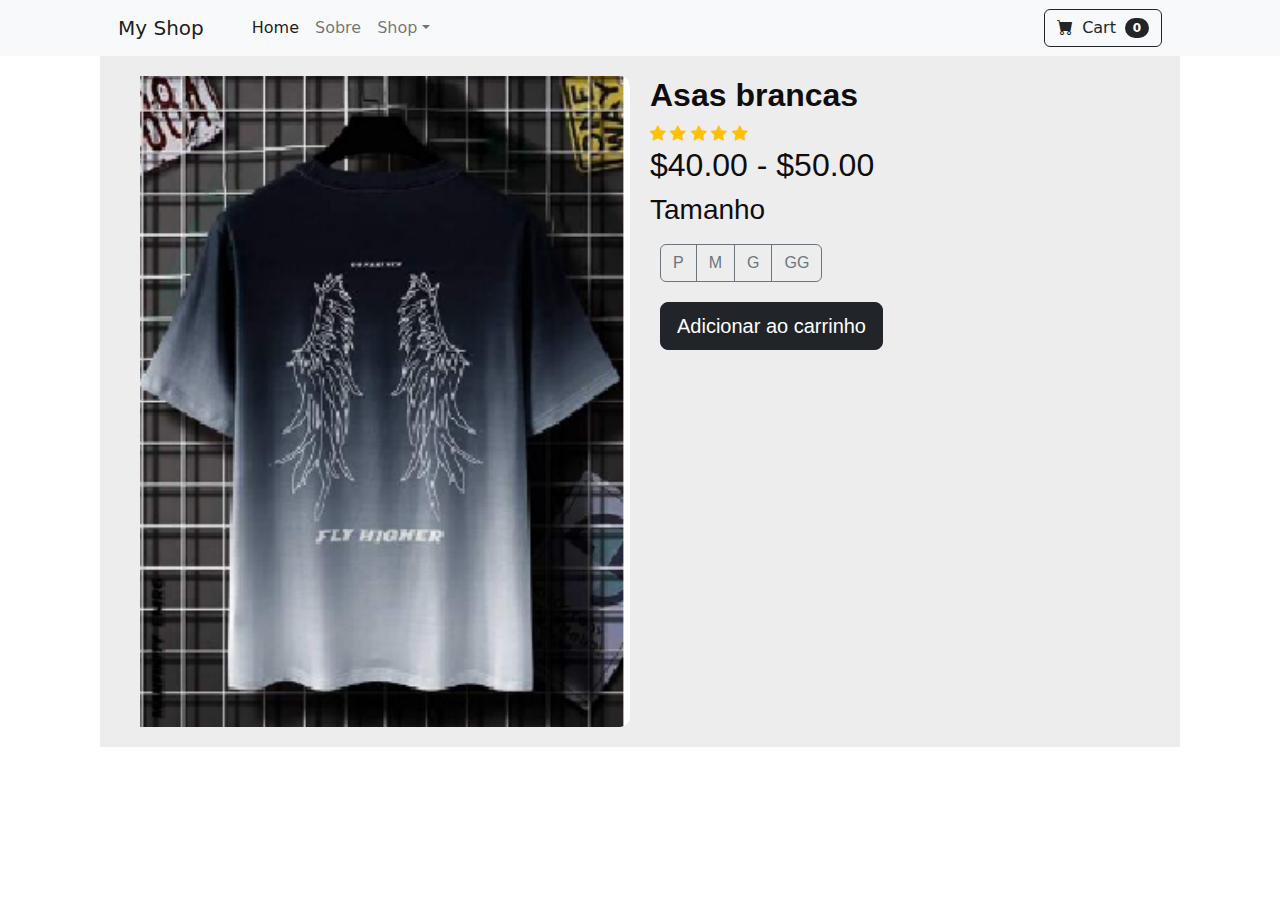
<file: produtos/db6.html>
<!DOCTYPE html>
<html lang="en">
    <head>
        <meta charset="utf-8" />
        <meta name="viewport" content="width=device-width, initial-scale=1, shrink-to-fit=no" />
        <meta name="description" content="" />
        <meta name="author" content="" />
        <meta name="theme-color" content="#696e71"/>
        <title>Compra</title>
        <link rel="manifest" href="/manifest.json">
        <!-- Favicon-->
        <link rel="icon" type="image/x-icon" href="assets/favicon.ico" />
        <!-- Bootstrap icons-->
        <link href="https://cdn.jsdelivr.net/npm/bootstrap-icons@1.5.0/font/bootstrap-icons.css" rel="stylesheet" />
        <link href="https://cdn.jsdelivr.net/npm/bootstrap@5.3.1/dist/css/bootstrap.min.css" rel="stylesheet" integrity="sha384-4bw+/aepP/YC94hEpVNVgiZdgIC5+VKNBQNGCHeKRQN+PtmoHDEXuppvnDJzQIu9" crossorigin="anonymous">
        <!-- Core theme CSS (includes Bootstrap)-->
        <link href="../style/sobre2.css" rel="stylesheet"/>
       <link href="https://fonts.googleapis.com/css2?family=MuseoModerno:wght@200&display=swap">

       <script>
        if(typeof navigator.serviceWorker !== 'undefined'){
            navigator.serviceWorker.register('pwabuilder-sw.js')
        }
    </script>
</head>
<body>
  <!-- Navigation-->
  <nav class="navbar navbar-expand-lg navbar-light bg-light">
    <div class="container px-4 px-lg-5">
        <a class="navbar-brand" href="#!">My Shop</a>
        <button class="navbar-toggler" type="button" data-bs-toggle="collapse" data-bs-target="#navbarSupportedContent" aria-controls="navbarSupportedContent" aria-expanded="false" aria-label="Toggle navigation"><span class="navbar-toggler-icon"></span></button>
        <div class="collapse navbar-collapse" id="navbarSupportedContent">
          <ul class="navbar-nav me-auto mb-2 mb-lg-0 ms-lg-4">
            <li class="nav-item"><a class="nav-link active" aria-current="page" href="../index.html">Home</a></li>
            <li class="nav-item"><a class="nav-link" href="../sobre.html">Sobre</a></li>
            <li class="nav-item dropdown">
                <a class="nav-link dropdown-toggle" id="navbarDropdown" href="#" role="button" data-bs-toggle="dropdown" aria-expanded="false">Shop</a>
                <ul class="dropdown-menu" aria-labelledby="navbarDropdown">
                    <li><a class="dropdown-item" href="../index.html">Todos Produtos</a></li>
                </ul>
            </li>
        </ul>
            <form class="d-flex">
                <button class="btn btn-outline-dark" type="submit">
                    <i class="bi-cart-fill me-1"></i>
                    Cart
                    <span class="badge bg-dark text-white ms-1 rounded-pill">0</span>
                </button>
            </form>
        </div>
    </div>
</nav>



  <section class="container2">
    <div>
      <img src="../imagens/db6.png" alt="camisa6">

    </div>
    <div class="descricao-produto">
      <!-- Product name-->
      <h2 class="fw-bolder">Asas brancas</h2>

      <span class="bi bi-star-fill text-warning"></span>
      <span class="bi bi-star-fill text-warning"></span>
      <span class="bi bi-star-fill text-warning"></span>
      <span class="bi bi-star-fill text-warning"></span>
      <span class="bi bi-star-fill text-warning"></span>
      <!-- Product price-->
      <h2>$40.00 - $50.00</h2>
      <!-- Star icons -->

      <h3>Tamanho</h3>
      <div class="btn-group" role="group" aria-label="Opções de Tamanho">
        <button type="button" class="btn btn-outline-secondary">P</button>
        <button type="button" class="btn btn-outline-secondary">M</button>
        <button type="button" class="btn btn-outline-secondary">G</button>
        <button type="button" class="btn btn-outline-secondary">GG</button>
      </div>

      <div class="botao-carrinho">
      <button type="button" class="btn btn-dark btn-lg">Adicionar ao carrinho</button>
      </div>
      
    </div>
   
  </section>

  <script src="https://cdn.jsdelivr.net/npm/bootstrap@5.3.1/dist/js/bootstrap.bundle.min.js" integrity="sha384-HwwvtgBNo3bZJJLYd8oVXjrBZt8cqVSpeBNS5n7C8IVInixGAoxmnlMuBnhbgrkm" crossorigin="anonymous"></script>
</body>
</html>
</file>
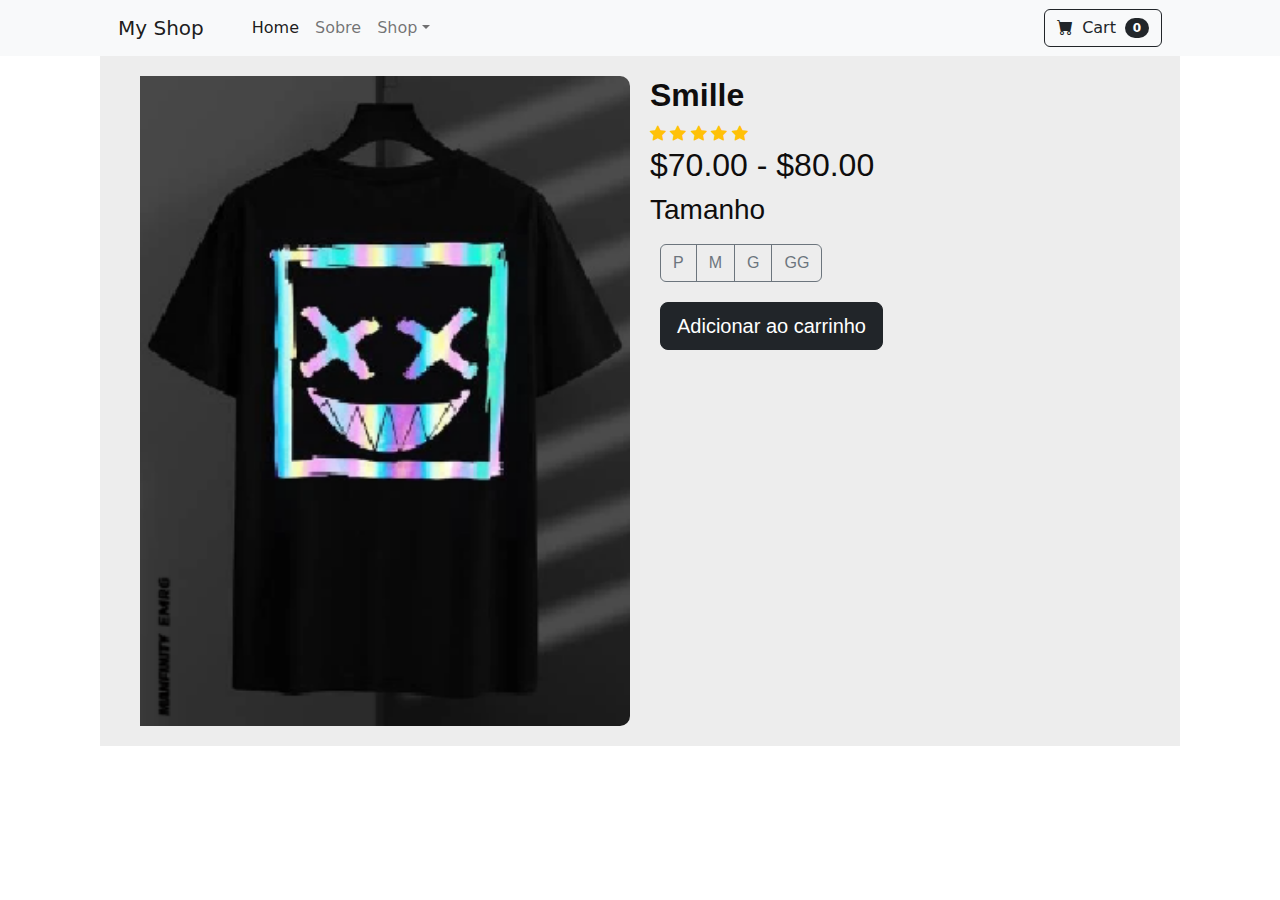
<file: produtos/db7.html>
<!DOCTYPE html>
<html lang="en">
    <head>
        <meta charset="utf-8" />
        <meta name="viewport" content="width=device-width, initial-scale=1, shrink-to-fit=no" />
        <meta name="description" content="" />
        <meta name="author" content="" />
        <meta name="theme-color" content="#696e71"/>
        <title>Compra</title>
        <link rel="manifest" href="/manifest.json">
        <!-- Favicon-->
        <link rel="icon" type="image/x-icon" href="assets/favicon.ico" />
        <!-- Bootstrap icons-->
        <link href="https://cdn.jsdelivr.net/npm/bootstrap-icons@1.5.0/font/bootstrap-icons.css" rel="stylesheet" />
        <link href="https://cdn.jsdelivr.net/npm/bootstrap@5.3.1/dist/css/bootstrap.min.css" rel="stylesheet" integrity="sha384-4bw+/aepP/YC94hEpVNVgiZdgIC5+VKNBQNGCHeKRQN+PtmoHDEXuppvnDJzQIu9" crossorigin="anonymous">
        <!-- Core theme CSS (includes Bootstrap)-->
        <link href="../style/sobre2.css" rel="stylesheet"/>
       <link href="https://fonts.googleapis.com/css2?family=MuseoModerno:wght@200&display=swap">

       <script>
        if(typeof navigator.serviceWorker !== 'undefined'){
            navigator.serviceWorker.register('pwabuilder-sw.js')
        }
    </script>
</head>
<body>
  <!-- Navigation-->
  <nav class="navbar navbar-expand-lg navbar-light bg-light">
    <div class="container px-4 px-lg-5">
        <a class="navbar-brand" href="#!">My Shop</a>
        <button class="navbar-toggler" type="button" data-bs-toggle="collapse" data-bs-target="#navbarSupportedContent" aria-controls="navbarSupportedContent" aria-expanded="false" aria-label="Toggle navigation"><span class="navbar-toggler-icon"></span></button>
        <div class="collapse navbar-collapse" id="navbarSupportedContent">
          <ul class="navbar-nav me-auto mb-2 mb-lg-0 ms-lg-4">
            <li class="nav-item"><a class="nav-link active" aria-current="page" href="../index.html">Home</a></li>
            <li class="nav-item"><a class="nav-link" href="../sobre.html">Sobre</a></li>
            <li class="nav-item dropdown">
                <a class="nav-link dropdown-toggle" id="navbarDropdown" href="#" role="button" data-bs-toggle="dropdown" aria-expanded="false">Shop</a>
                <ul class="dropdown-menu" aria-labelledby="navbarDropdown">
                    <li><a class="dropdown-item" href="../index.html">Todos Produtos</a></li>
                </ul>
            </li>
        </ul>
                </li>
            </ul>
            <form class="d-flex">
                <button class="btn btn-outline-dark" type="submit">
                    <i class="bi-cart-fill me-1"></i>
                    Cart
                    <span class="badge bg-dark text-white ms-1 rounded-pill">0</span>
                </button>
            </form>
        </div>
    </div>
</nav>



  <section class="container2">
    <div>
      <img src="../imagens/db7.png" alt="camisa7">

    </div>
    <div class="descricao-produto">
      <!-- Product name-->
      <h2 class="fw-bolder">Smille</h2>

      <span class="bi bi-star-fill text-warning"></span>
      <span class="bi bi-star-fill text-warning"></span>
      <span class="bi bi-star-fill text-warning"></span>
      <span class="bi bi-star-fill text-warning"></span>
      <span class="bi bi-star-fill text-warning"></span>
      <!-- Product price-->
      <h2>$70.00 - $80.00</h2>
      <!-- Star icons -->

      <h3>Tamanho</h3>
      <div class="btn-group" role="group" aria-label="Opções de Tamanho">
        <button type="button" class="btn btn-outline-secondary">P</button>
        <button type="button" class="btn btn-outline-secondary">M</button>
        <button type="button" class="btn btn-outline-secondary">G</button>
        <button type="button" class="btn btn-outline-secondary">GG</button>
      </div>

      <div class="botao-carrinho">
      <button type="button" class="btn btn-dark btn-lg">Adicionar ao carrinho</button>
      </div>
      
    </div>
   
  </section>

  <script src="https://cdn.jsdelivr.net/npm/bootstrap@5.3.1/dist/js/bootstrap.bundle.min.js" integrity="sha384-HwwvtgBNo3bZJJLYd8oVXjrBZt8cqVSpeBNS5n7C8IVInixGAoxmnlMuBnhbgrkm" crossorigin="anonymous"></script>
</body>
</html>
</file>
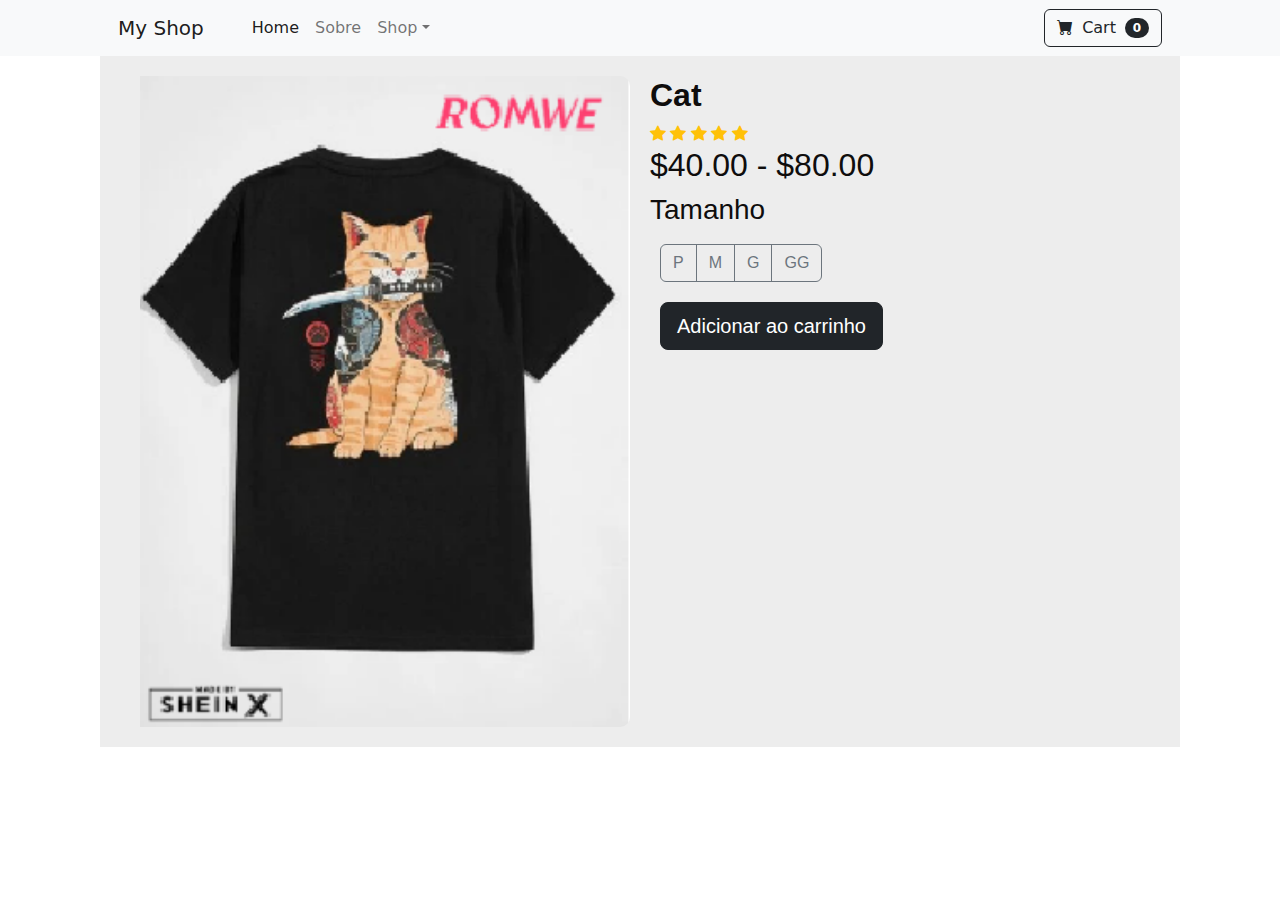
<file: produtos/db8.html>
<!DOCTYPE html>
<html lang="en">
    <head>
        <meta charset="utf-8" />
        <meta name="viewport" content="width=device-width, initial-scale=1, shrink-to-fit=no" />
        <meta name="description" content="" />
        <meta name="author" content="" />
        <meta name="theme-color" content="#696e71"/>
        <title>Compra</title>
        <link rel="manifest" href="/manifest.json">
        <!-- Favicon-->
        <link rel="icon" type="image/x-icon" href="assets/favicon.ico" />
        <!-- Bootstrap icons-->
        <link href="https://cdn.jsdelivr.net/npm/bootstrap-icons@1.5.0/font/bootstrap-icons.css" rel="stylesheet" />
        <link href="https://cdn.jsdelivr.net/npm/bootstrap@5.3.1/dist/css/bootstrap.min.css" rel="stylesheet" integrity="sha384-4bw+/aepP/YC94hEpVNVgiZdgIC5+VKNBQNGCHeKRQN+PtmoHDEXuppvnDJzQIu9" crossorigin="anonymous">
        <!-- Core theme CSS (includes Bootstrap)-->
        <link href="../style/sobre2.css" rel="stylesheet"/>
       <link href="https://fonts.googleapis.com/css2?family=MuseoModerno:wght@200&display=swap">

       <script>
        if(typeof navigator.serviceWorker !== 'undefined'){
            navigator.serviceWorker.register('pwabuilder-sw.js')
        }
    </script>
</head>
<body>
  <!-- Navigation-->
  <nav class="navbar navbar-expand-lg navbar-light bg-light">
    <div class="container px-4 px-lg-5">
        <a class="navbar-brand" href="#!">My Shop</a>
        <button class="navbar-toggler" type="button" data-bs-toggle="collapse" data-bs-target="#navbarSupportedContent" aria-controls="navbarSupportedContent" aria-expanded="false" aria-label="Toggle navigation"><span class="navbar-toggler-icon"></span></button>
        <div class="collapse navbar-collapse" id="navbarSupportedContent">
          <ul class="navbar-nav me-auto mb-2 mb-lg-0 ms-lg-4">
            <li class="nav-item"><a class="nav-link active" aria-current="page" href="../index.html">Home</a></li>
            <li class="nav-item"><a class="nav-link" href="../sobre.html">Sobre</a></li>
            <li class="nav-item dropdown">
                <a class="nav-link dropdown-toggle" id="navbarDropdown" href="#" role="button" data-bs-toggle="dropdown" aria-expanded="false">Shop</a>
                <ul class="dropdown-menu" aria-labelledby="navbarDropdown">
                    <li><a class="dropdown-item" href="../index.html">Todos Produtos</a></li>
                </ul>
            </li>
        </ul>
            <form class="d-flex">
                <button class="btn btn-outline-dark" type="submit">
                    <i class="bi-cart-fill me-1"></i>
                    Cart
                    <span class="badge bg-dark text-white ms-1 rounded-pill">0</span>
                </button>
            </form>
        </div>
    </div>
</nav>



  <section class="container2">
    <div>
      <img src="../imagens/db8.png" alt="camisa8">

    </div>
    <div class="descricao-produto">
      <!-- Product name-->
      <h2 class="fw-bolder">Cat</h2>

      <span class="bi bi-star-fill text-warning"></span>
      <span class="bi bi-star-fill text-warning"></span>
      <span class="bi bi-star-fill text-warning"></span>
      <span class="bi bi-star-fill text-warning"></span>
      <span class="bi bi-star-fill text-warning"></span>
      <!-- Product price-->
      <h2>$40.00 - $80.00</h2>
      <!-- Star icons -->

      <h3>Tamanho</h3>
      <div class="btn-group" role="group" aria-label="Opções de Tamanho">
        <button type="button" class="btn btn-outline-secondary">P</button>
        <button type="button" class="btn btn-outline-secondary">M</button>
        <button type="button" class="btn btn-outline-secondary">G</button>
        <button type="button" class="btn btn-outline-secondary">GG</button>
      </div>

      <div class="botao-carrinho">
      <button type="button" class="btn btn-dark btn-lg">Adicionar ao carrinho</button>
      </div>
      
    </div>
   
  </section>

  <script src="https://cdn.jsdelivr.net/npm/bootstrap@5.3.1/dist/js/bootstrap.bundle.min.js" integrity="sha384-HwwvtgBNo3bZJJLYd8oVXjrBZt8cqVSpeBNS5n7C8IVInixGAoxmnlMuBnhbgrkm" crossorigin="anonymous"></script>
</body>
</html>
</file>
